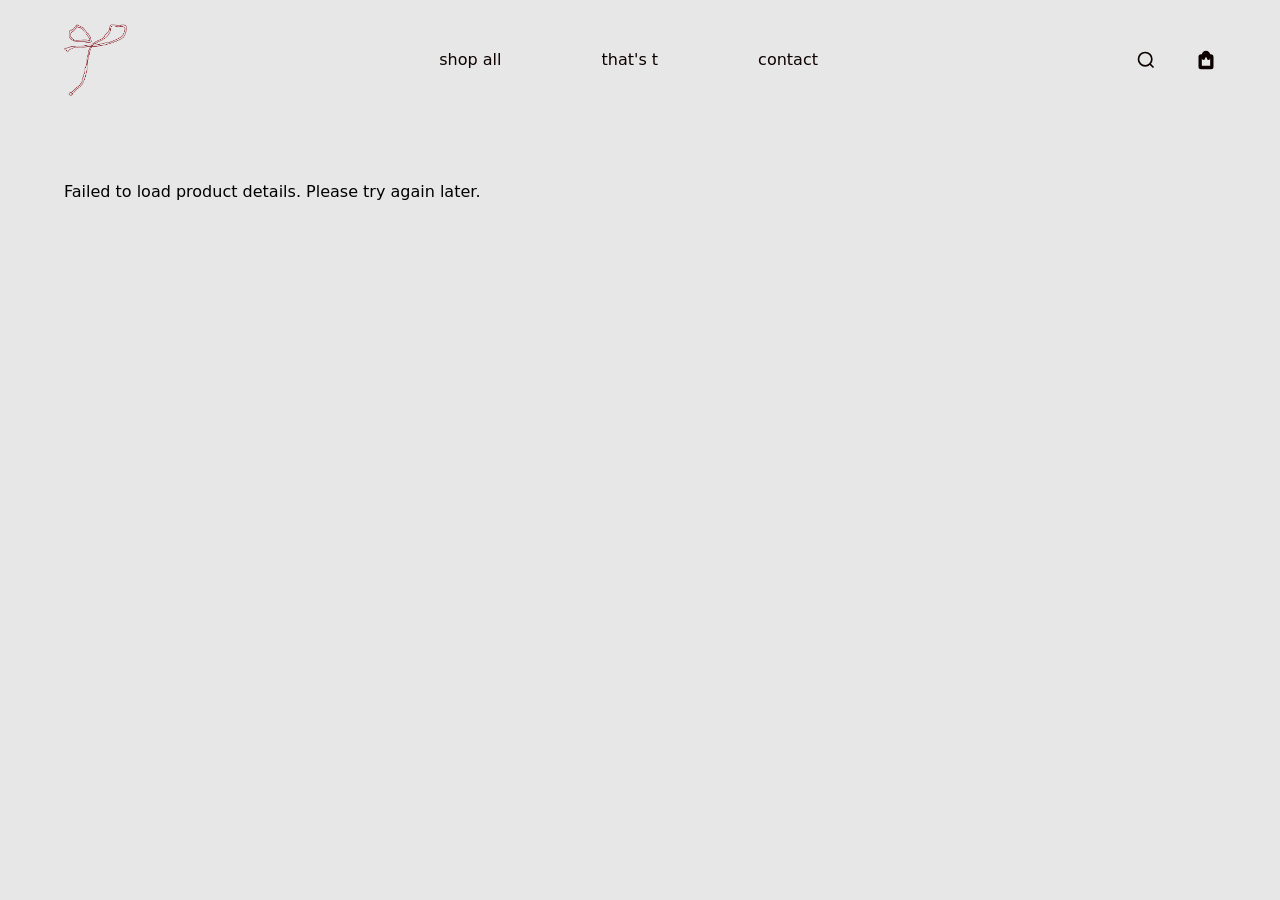
<file: product.html>
<!DOCTYPE html>
<html lang="en">
<head>
    <meta charset="UTF-8">
    <meta name="viewport" content="width=device-width, initial-scale=1.0">
    <title>Product Details | That's T</title>
    <link rel="stylesheet" href="./CSS/product.css">
     
    <!-- GSAP scripts here --> 
</head>
<body>
     <!-- Navigation Bar -->
    <header class="navbar">
        <a href="index.html" class="logo-container">
            <img src="../Assets/images/Logo.png" alt="Logo" alt="Brand Logo" class="brand-logo" />
        </a>

        <nav class="nav-links">
            <div class="dropdown-wrap">
                <a href="shop.html" class="nav-item shop-link">shop all</a>
                <div class="dropdown-menu">
                    <a href="shop.html?category=tops">tops</a>
                    <a href="shop.html?category=skirts">skirts</a>
                    <a href="shop.html?category=dresses">dresses</a>
                </div>
            </div>

            <a href="about.html" class="nav-items"> that's t</a>
            <a href="contact.html" class="nav-item"> contact</a>
        </nav>

        <div class="nav-actions">
            <div class="search-container" id="search-container">
                <input type="text" id="global-search-input" placeholder="search" class="search-input" />
                <button class="icon-btn" id="search-toggle-btn" aria-label="Search">
                    <svg viewBox="0 0 24 24" width="20" height="20" fill="none" stroke="currentColor" stroke-width="2">
                        <circle cx="11" cy="11" r="8"></circle>
                        <line x1="21" y1="21" x2="16.65" y2="16.65"></line>
                    </svg>
                </button>
            </div>

            <button class="icon-btn" aria-label="Bag">
                <svg class="icon" viewBox="0 0 24 24" width="20" height="20"><path fill="none" stroke="currentColor" stroke-width="2" d="M18 6h-2c0-2.21-1.79-4-4-4S8 3.79 8 6H6c-1.1 0-2 .9-2 2v12c0 1.1.9 2 2 2h12c1.1 0 2-.9 2-2V8c0-1.1-.9-2-2-2zm-6-2c1.1 0 2 .9 2 2h-4c0-1.1.9-2 2-2zm6 16H6V8h2v2c0 .55.45 1 1 1s1-.45 1-1V8h4v2c0 .55.45 1 1 1s1-.45 1-1V8h2v12z"/></svg>
            </button>
        </div>  
    </header>
    <main> 

    <!--Product details main section-->
    <main class="product-detail-main">
        <div class="product-detail-container" id="product-detail-container">
            <!--JS dynamically generated content-->
            <div class="loading-state">Loading piece details...</div>
        </div>
    </main>

    <script src="./JS/product.js"></script>

</body>
</html>
</file>
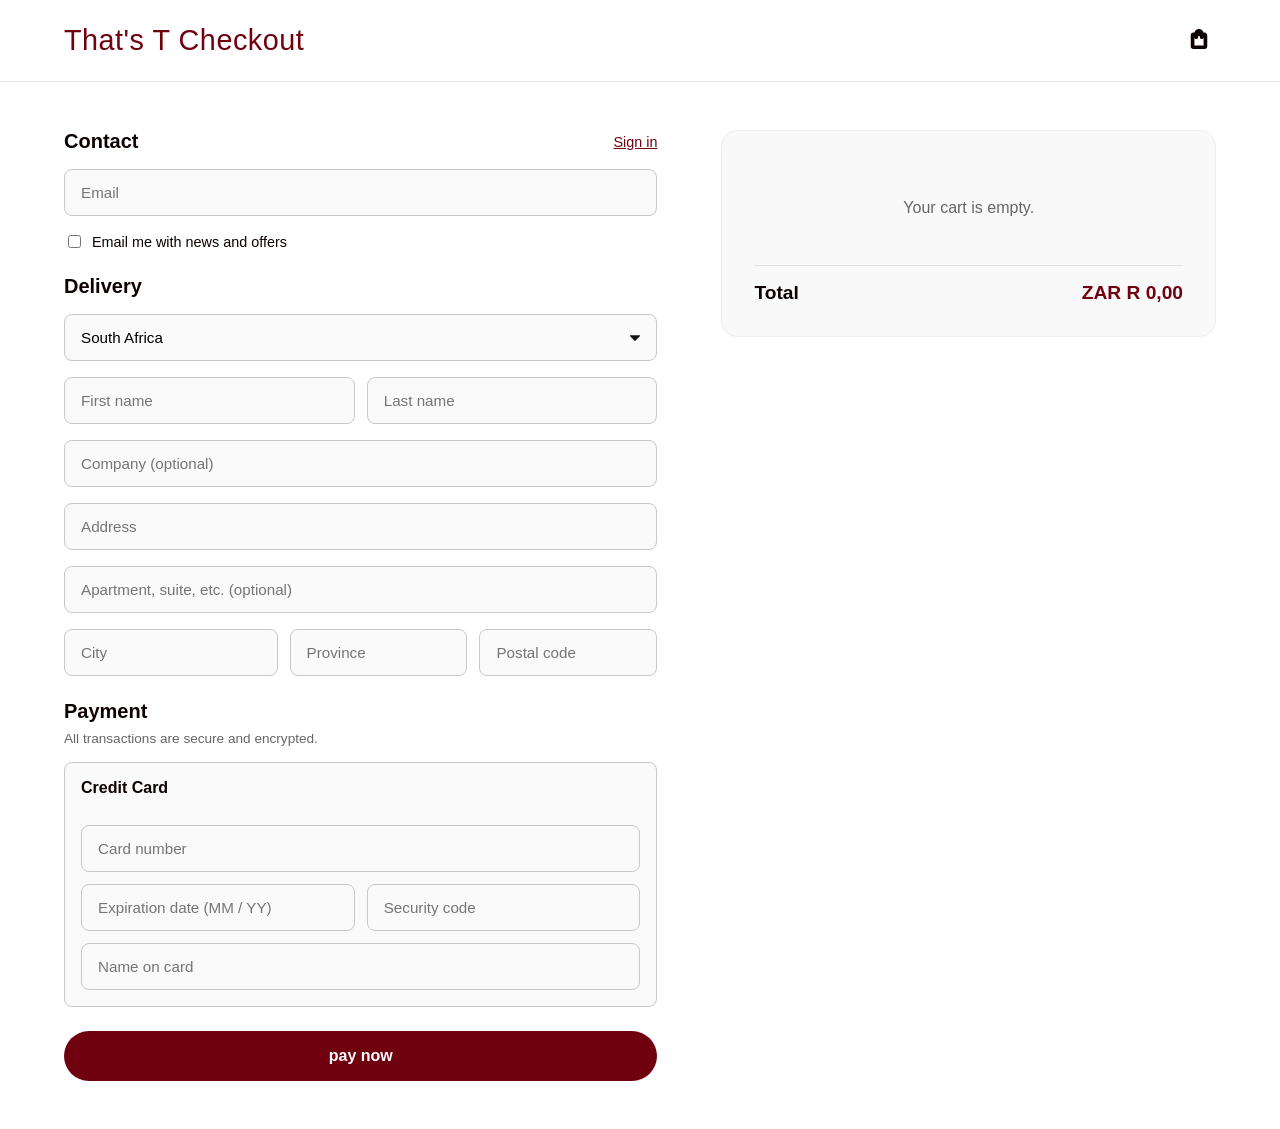
<file: Pages/checkout.html>
<!DOCTYPE html>
<html lang="en">
<head>
    <meta charset="UTF-8">
    <meta name="viewport" content="width=device-width, initial-scale=1.0">
    <title> Checkout | That's T </title>
    <link rel="stylesheet" href="../CSS/checkout.css">

    <script src="https://cdnjs.cloudflare.com/ajax/libs/gsap/3.12.5/gsap.min.js" defer></script>
</head>
<body>

    <!-- Page Transition Curtains -->
    <div class="curtain curtain-left"></div>
    <div class="curtain curtain-right"></div>

    <!-- Cursor dash line Element -->
    <div class="cursor-dash"></div>

    <header class="checkout-header">
        <a href="../index.html" class="checkout-brand">That's T Checkout</a>
        <button class="icon-btn bag-icon-btn" aria-label="Bag">
            <svg class="icon" viewBox="0 0 24 24" width="22" height="22"><path fill="none" stroke="currentColor" stroke-width="2" d="M18 6h-2c0-2.21-1.79-4-4-4S8 3.79 8 6H6c-1.1 0-2 .9-2 2v12c0 1.1.9 2 2 2h12c1.1 0 2-.9 2-2V8c0-1.1-.9-2-2-2zm-6-2c1.1 0 2 .9 2 2h-4c0-1.1.9-2 2-2zm6 16H6V8h2v2c0 .55.45 1 1 1s1-.45 1-1V8h4v2c0 .55.45 1 1 1s1-.45 1-1V8h2v12z"/></svg>
        </button>
    </header>

    <!-- Main Checkout Container (Split Left / Right) -->
    <main class="checkout-main">
        
        <!-- Left Column: Form Details -->
        <div class="checkout-form-col">
            <form id="checkout-form" onsubmit="event.preventDefault(); alert('Order placed successfully! This is a demo checkout page.');">
                
                <!-- Contact Section -->
                <div class="checkout-section">
                    <div class="section-header-row">
                        <h2 class="checkout-section-title">Contact</h2>
                        <span class="sign-in-text">Sign in</span>
                    </div>
                    <div class="form-group">
                        <input type="email" placeholder="Email" class="checkout-input" required />
                    </div>
                    <div class="checkbox-group">
                        <input type="checkbox" id="news-checkbox" />
                        <label for="news-checkbox">Email me with news and offers</label>
                    </div>
                </div>

                <!-- Delivery Section -->
                <div class="checkout-section">
                    <h2 class="checkout-section-title">Delivery</h2>
                    
                    <div class="form-group">
                        <select class="checkout-input checkout-select">
                            <option value="South Africa">South Africa</option>
                        </select>
                    </div>

                    <div class="form-row-dual">
                        <input type="text" placeholder="First name" class="checkout-input" required />
                        <input type="text" placeholder="Last name" class="checkout-input" required />
                    </div>

                    <div class="form-group">
                        <input type="text" placeholder="Company (optional)" class="checkout-input" />
                    </div>

                    <div class="form-group">
                        <input type="text" placeholder="Address" class="checkout-input" required />
                    </div>

                    <div class="form-group">
                        <input type="text" placeholder="Apartment, suite, etc. (optional)" class="checkout-input" />
                    </div>

                    <div class="form-row-triple">
                        <input type="text" placeholder="City" class="checkout-input" required />
                        <input type="text" placeholder="Province" class="checkout-input" required />
                        <input type="text" placeholder="Postal code" class="checkout-input" required />
                    </div>
                </div>

                <!-- Payment Section -->
                <div class="checkout-section">
                    <h2 class="checkout-section-title">Payment</h2>
                    <p class="payment-subtitle">All transactions are secure and encrypted.</p>
                    
                    <div class="payment-box">
                        <div class="payment-method-header">
                            <span>Credit Card</span>
                        </div>
                        <div class="form-group" style="margin-top: 16px;">
                            <input type="text" placeholder="Card number" class="checkout-input" />
                        </div>
                        <div class="form-row-dual">
                            <input type="text" placeholder="Expiration date (MM / YY)" class="checkout-input" />
                            <input type="text" placeholder="Security code" class="checkout-input" />
                        </div>
                        <div class="form-group">
                            <input type="text" placeholder="Name on card" class="checkout-input" />
                        </div>
                    </div>
                </div>

                <!-- Pay Now Button -->
                <button type="submit" class="btn primary-btn pay-now-btn">Pay now</button>
            </form>
        </div>

        <!-- Right Column: Order Summary (Injected via JS) -->
        <div class="checkout-summary-col">
            <div class="summary-card" id="checkout-summary-container">
                <!-- Dynamic Cart Items Rendered Here -->
            </div>
        </div>
    </main>

    <script src="../JS/transition.js"></script>
    <script src="../JS/checkout.js"></script>
</body>
</html>
</file>
<file: CSS/product.css>
/* font */
@font-face {
    font-family: Anton;
    src: url("../Assets/Fonts/Anton-Regular.ttf");
}

/* token Key */
:root {
    --color-burgandy: #70020F;
    --color-yellow-hover: #FFEBA2;
    --color-mercury: #E7E7E7;
    --color-white: #FFFFFF;
    --color-black: #0D0000;

    --font-heading: Anton, sans-serif;
    --font-body: 'Inter', system-ui, -apple-system, sans-serif;

    --border-radius-pill: 50px;
    --border-radius-card: 36px;
    --container-max-width: 1280px;


}

* {
    margin: 0;
    padding: 0;
    box-sizing: border-box;
}

body {
    font-family: var(--font-body);
    background-color: var(--color-mercury);
    color: var(--color-dark-text);
    line-height: 1.5;
    overflow-x: hidden;
}

a {
    text-decoration: none;
    color: inherit;
}

img {
    max-width: 100%;
    display: block;
}

.hero-bow {
  width: 180px;
  height: auto;
  opacity: 0.85;
  will-change: transform;
}

.split-char,
.title-char {
  display: inline-block;
  will-change: transform, opacity, color;
}

/* Buttons */

.btn {
    display: inline-block;
    padding: 10px 28px;
    font-size: 0.95rem;
    font-weight: 500;
    border-radius: var(--border-radius-pill);
    border: none;
    cursor: pointer;
    position: relative;
    overflow: hidden;
    z-index: 1;
    text-align: center;
    transition: color 0.3s ease;
}

.btn ::before {
  content: '';
  position: absolute;
  top: 0;
  left: -100%;
  width: 100%;
  height: 100%;
  background-color: var(--color-yellow-hover);
  transition: transform 0.4s cubic-bezier(0.65, 0, 0.35, 1);
  z-index: -1;
}

.btn:hover::before {
    transform: translateX(100%);
}

.primary-btn {
  background-color: var(--color-burgandy);
  color: var(--color-white);
}

.primary-btn:hover {
  background-color: var(--color-yellow-hover);
  color: var(--color-black);
}

.secondary-btn {
  background-color: var(--color-mercury);
  color: var(--color-black);
}

.secondary-btn:hover {
  background-color: var(--color-yellow-hover);
  color: var(--color-black);
}

/* curatin styling */

.curtain {
  position: fixed;
  top: 0;
  width: 50vw;
  height: 100vh;
  background-color: var(--color-burgandy, #70020F);
  z-index: 9999;
  pointer-events: none;
  will-change: transform;
}

.curtain-left {
  left: 0;
}

.curtain-right {
  right: 0;
}


/* cursor dash line */
.cursor-dash {
  position: fixed;
  top: 0;
  left: 0;
  width: 12px;
  height: 4px;
  background: var(--color-yellow-hover, #FFEBA2); 
  border-radius: 2px;
  pointer-events: none;
  z-index: 9998; /* Sits just beneath your curtains (9999) */
  transform: translate(-50%, -50%);
  will-change: transform, opacity;
}


/* Navigation Bar */
.navbar {
    display: flex;
    justify-content: space-between;
    align-items: center;
    padding: 24px 64px;
    background-color: transparent;
    /* lock the naivagtion bar to the user scoll */
    position: sticky;
    top: 0;
    z-index: 100;
}

.brand-logo {
  height: 72px;
  width: auto;
}


.nav-links {
  display: flex;
  gap: 100px;
  align-items: center;
}

.dropdown-wrap {
  position: relative;
}

.shop-link,
.nav-link-underline {
  position: relative;
  display: inline-block;
}

.nav-underline {
  position: absolute;
  bottom: -4px;
  left: 0;
  width: 100%;
  height: 2px;
  background-color: var(--color-burgandy);
  transform: scaleX(0);
  transform-origin: left center;
  will-change: transform;
}

.dropdown-menu {
  position: absolute;
  top: 100%;
  left: 0;
  padding-top: 12px;
  display: flex;
  flex-direction: column;
  gap: 10px;
  background-color: transparent;
  padding: 16px 24px;
  box-shadow: 0 10px 25px rgba(0, 0, 0, 0.05);
  opacity: 0;
  visibility: hidden;
  transform: translateY(-8px);
  transition: all 0.25s cubic-bezier(0.16, 1, 0.3, 1);
  min-width: 140px;
}

.dropdown-wrap:hover .dropdown-menu {
  opacity: 1;
  visibility: visible;
  transform: translateY(0);
}

.dropdown-menu a {
  font-size: 0.95rem;
  color: var(--color-black);
  text-decoration: none;
  transition: color 0.2s ease, transform 0.2s ease;
}

.dropdown-menu a:hover {
  color: var(--color-burgundy);
  transform: translateX(4px);
}


.nav-links a {
    font-size: 16px;
    font-weight: 500;
    color: var(--color-black);
    transition: color 0.2s ease;
}

.nav-links a:hover {
    color: var(--color-burgandy);
}

.mobile-menu-toggle {
  display: none;
}

/* mobile response navigation page */

.mobile-nav-overlay {
  position: fixed;
  top: 80px;
  left: 0;
  width: 100vw;
  height: calc(100svh - 80px);
  background-color: transparent;
  z-index: 90;
  display: flex;
  justify-content: center;
  align-items: center;
  padding: 0 12px 12px 12px;
  box-sizing: border-box;
  opacity: 0;
  visibility: hidden;
  transition: opacity 0.3s ease, visibility 0.3s ease;
}

.mobile-nav-overlay.active {
  opacity: 1;
  visibility: visible;
}

.mobile-nav-content-box {
  position: relative;
  width: calc(100% - 24px);
  height: calc(100% - 24px);
  background-color: var(--color-burgandy);
  border: 2px solid var(--color-yellow-hover);
  border-radius: 0;
  display: flex;
  flex-direction: column;
  justify-content: center;
  align-items: center;
  padding: 24px;
  overflow: hidden;
  box-sizing: border-box;
}

.mobile-nav-close-btn {
  position: absolute;
  top: 16px;
  left: 16px;
  width: 32px;
  height: 22px;
  border-radius: 50%;
  background-color: rgba(255, 255, 255, 0.9);
  border: 1px solid #70020F;
  color: var(--color-burgandy);
  display: flex;
  align-items: center;
  justify-content: center;
  cursor: pointer;
  padding: 0;
  z-index: 10;
}

.mobile-nav-bg-bow {
  position: absolute;
  top: 52%;
  left: 50%;
  transform: translate(-50%, -50%);
  width: 280px;
  height: auto;
  opacity: 0.85;
  filter: brightness(0) invert(1);
  pointer-events: none;
  z-index: 1;
}

.mobile-nav-links-stack {
  position: relative;
  z-index: 2;
  display: flex;
  flex-direction: column;
  align-items: center;
  gap: 36px;
  text-align: center;
}

.mobile-nav-link {
  font-family: var(--font-heading, serif);
  font-size: 2.2rem;
  color: var(--color-mercury);
  text-decoration: none;
  letter-spacing: 0.5px;
  transition: opacity 0.2s ease;
}

.mobile-nav-link:hover {
  opacity: 0.75;
}

/* search button */
.nav-actions {
  display: flex;
  align-items: center;
  gap: 40px;
}

.search-container {
  display:flex; 
  align-items: center;
  position: relative
}

.search-input {
  width: 0;
  opacity: 0;
  padding: 0px;
  border: 3px solid var(--color-burgandy);
  border-radius: 50px;
  background-color: var(--color-mercury);
  font-size: 0.9rem;
  outline: none;
  transition: width 0.3s cubic-bezier(0.16, 1, 0.3, 1), opacity 0.2s ease, padding 0.3s ease;
}

.search-input.active {
  width: 220px;
  opacity: 1;
  padding: 8px 16px 8px 20px;
  margin-right: -36px;
}

.icon-btn {
  background: none;
  border: none;
  cursor: pointer;
  color: var(--color-black);
  display: flex;
  align-items: center;
  justify-content: center;
}

.icon-btn:hover {
  color: var(--color-burgandy);
}

* dropdown menu for search */

.search-container {
  position: relative;
}

.search-dropdown-results {
  position: absolute;
  top: calc(100% + 12px);
  right: 0;
  width: 280px;
  max-height: 340px;
  overflow-y: auto;
  background-color: var(--color-mercury, #E7E7E7);
  border: 2px solid var(--color-burgandy, #70020F);
  border-radius: 20px;
  box-shadow: 0 10px 30px rgba(0, 0, 0, 0.12);
  display: flex;
  flex-direction: column;
  gap: 12px;
  padding: 12px;
  z-index: 1000;
  opacity: 0;
  visibility: hidden;
  transform: translateY(-8px);
  transition: all 0.25s cubic-bezier(0.16, 1, 0.3, 1);
}

.search-dropdown-results.active {
  opacity: 1;
  visibility: visible;
  transform: translateY(0);
}

.search-result-item {
  display: flex;
  align-items: center;
  gap: 12px;
  padding: 8px;
  border-radius: 12px;
  background-color: #ffffff;
  text-decoration: none;
  color: var(--color-black, #0D0000);
  transition: background-color 0.2s ease, transform 0.2s ease;
}

.search-result-item:hover {
  background-color: var(--color-yellow-hover, #FFEBA2);
  transform: translateX(-2px);
}

.search-result-img {
  width: 50px;
  height: 60px;
  border-radius: 8px;
  object-fit: cover;
  background-color: #f0f0f0;
  flex-shrink: 0;
}

.search-result-info {
  display: flex;
  flex-direction: column;
  gap: 2px;
}

.search-result-title {
  font-size: 0.85rem;
  font-weight: 600;
  color: var(--color-burgandy, #70020F);
  line-height: 1.2;
}

.search-result-price {
  font-size: 0.8rem;
  font-weight: 600;
  color: var(--color-black, #0D0000);
}


/* Side Cart/ Bag */

.cart-overlay {
  position: fixed;
  top: 0;
  left: 0;
  width: 100vw;
  height: 100vh;
  background-color: rgba(0, 0, 0, 0.4);
  backdrop-filter: blur(3px);
  z-index: 10000;
  opacity: 0;
  visibility: hidden;
  transition: opacity 0.3s ease, visibility 0.3s ease;
}

.cart-overlay.active {
  opacity: 1;
  visibility: visible;
}

.cart-drawer {
  position: fixed;
  top: 0;
  right: -100%;
  width: 38vw;
  min-width: 360px;
  max-width: 480px;
  height: 100vh;
  background-color: var(--color-mercury);
  color: var(--color-black);
  z-index: 10001;
  display: flex;
  flex-direction: column;
  box-shadow: -10px 0 30px rgba(0, 0, 0, 0.1);
  transition: right 0.4s cubic-bezier(0.16, 1, 0.3, 1);
}

.cart-drawer.active {
  right: 0;
}

.cart-header {
  display: flex;
  align-items: center;
  justify-content: space-between;
  padding: 32px 32px 24px 32px;
}

.cart-close-btn {
  background: none;
  border: 1px solid var(--color-black, #0D0000);
  border-radius: 50%;
  width: 36px;
  height: 36px;
  display: flex;
  align-items: center;
  justify-content: center;
  cursor: pointer;
  transition: background 0.2s ease, color 0.2s ease;
}

.cart-close-btn:hover {
  background-color: var(--color-yellow-hover);
  color: var(--color-black);
}

.cart-title {
  font-family: var(--font-heading, Anton, sans-serif);
  font-size: 2rem;
  color: var(--color-burgandy, #70020F);
  letter-spacing: 0.5px;
}

.cart-body {
  flex: 1;
  overflow-y: auto;
  padding: 0 32px;
}

/* Empty State */
.cart-empty-state {
  display: flex;
  flex-direction: column;
  align-items: center;
  justify-content: center;
  height: 100%;
  text-align: center;
  gap: 20px;
  color: #666;
  padding-bottom: 60px;
}

.cart-empty-state p {
  font-size: 0.95rem;
  line-height: 1.4;
}

/* Cart Items List */
.cart-item-list {
  display: flex;
  flex-direction: column;
  gap: 24px;
  padding-bottom: 24px;
}

.cart-item {
  display: flex;
  gap: 16px;
  align-items: center;
  position: relative;
  padding-bottom: 20px;
  border-bottom: 1px solid #E5E5E5;
}

.cart-item-img-wrap {
  width: 85px;
  height: 105px;
  border-radius: 12px;
  overflow: hidden;
  background-color: #F0F0F0;
  flex-shrink: 0;
}

.cart-item-img-wrap img {
  width: 100%;
  height: 100%;
  object-fit: cover;
}

.cart-item-details {
  flex: 1;
  display: flex;
  flex-direction: column;
  gap: 4px;
}

.cart-item-title {
  font-size: 0.95rem;
  font-weight: 600;
  color: var(--color-burgandy, #70020F);
}

.cart-item-price {
  font-size: 0.9rem;
  font-weight: 600;
  color: var(--color-black, #0D0000);
}

.cart-item-size {
  font-size: 0.85rem;
  color: #666;
  text-transform: uppercase;
}

.cart-item-remove {
  background: none;
  border: none;
  cursor: pointer;
  color: var(--color-burgandy, #70020F);
  padding: 4px;
  display: flex;
  align-items: center;
  transition: transform 0.2s ease;
}

.cart-item-remove:hover {
  transform: scale(1.15);
}

/* Cart Footer */
.cart-footer {
  padding: 24px 32px 32px 32px;
  border-top: 1px solid #a7a7a7;
  background-color: #E7E7E7;
}

.cart-subtotal-row {
  display: flex;
  justify-content: space-between;
  align-items: center;
  font-size: 1rem;
  font-weight: 600;
  margin-bottom: 20px;
}

.cart-checkout-btn, .cart-shop-btn {
  display: block;
  width: 100%;
  padding: 16px;
  background-color: var(--color-burgandy, #70020F);
  color: var(--color-white, #FFFFFF);
  border: none;
  border-radius: 50px;
  font-size: 1rem;
  font-weight: 600;
  text-align: center;
  cursor: pointer;
  text-transform: lowercase;
  transition: background-color 0.2s ease, transform 0.2s ease;
}

.cart-checkout-btn:hover, .cart-shop-btn:hover {
  background-color: var(--color-yellow-hover, #FFEBA2);
  color: var(--color-black, #0D0000);
}

/* Bag Icon Badge */
.bag-icon-btn {
  position: relative;
  padding: 6px;
}

.bag-icon-btn svg {
  width: 24px;
  height: 24px;
}

.bag-badge {
  position: absolute;
  bottom: -2px;
  right: 2px;
  background-color: var(--color-yellow-hover);
  color: var(--color-black);
  font-size: 0.7rem;
  font-weight: 700;
  width: 18px;
  height: 18px;
  border-radius: 50%;
  display: flex;
  align-items: center;
  justify-content: center;
  opacity: 0;
  transform: scale(0);
  transition: transform 0.2s cubic-bezier(0.175, 0.885, 0.32, 1.275), opacity 0.2s ease;
}

.bag-badge.visible {
  opacity: 1;
  transform: scale(1);
}

/* Product details styling */

.product-detail-main {
    padding: 60px 64px;
    max-width: 1300px;
    margin: 0 auto;
}

.product-detail-grid {
    display: grid;
    grid-template-columns: 1.1fr 1.2fr;
    gap: 64px;
    align-items: center;
}

/* left column - product images */
.gallery-section { 
    display: flex;
    align-items: center;
    justify-content: space-between;
    position: relative;
    max-width: 500px;
    margin: 0 auto;
}

.gallery-main-wrap {
    width: 100%;
    aspect-ratio: 4/5;
    border-radius: 24px;
    overflow: hidden;
    background-color: var(--color-white);
    position: relative;
}

.gallery-main-wrap img {
    width: 100%;
    height: 100%;
    object-fit: cover;
    transition: opacity 0.3s ease;
}

.gallery-arrow {
    background: none;
    border: none;
    font-size: 2rem;
    cursor: pointer;
    color: var(--color-black);
    padding: 0 16px;
    transition: transform 0.2s ease, color 0.2s ease;
}

.gallery-arrow:hover {
    color: var(--color-yellow-hover);
    border-radius: 50%;
    transform: scale(1.05);
}

.gallery-dots {
    display:flex;
    justify-content: center;
    gap: 8px;
    margin-top: 16px;
}

.gallery-dot {
    width: 8px;
    height: 8px;
    border-radius: 50%;
    background-color: rgba(0, 0, 0, 0.35);
    transition: background-color 0.3s ease;
}

.gallery-dot.active {
    background-color: var(--color-burgandy);
}

/* right column - product info */

.product-info-section {
    display: flex;
    flex-direction: column;
    align-items: flex-end;
    text-align: right;
    gap: 20px;
}

.prod-detail-title {
    font-size: 2.5rem;
    color: var(--color-black);
    line-height: 1.1;
}

.prod-detail-price {
    font-size: 1.4rem;
    font-weight: 600;
    color: var(--color-black);
}

.prod-detail-desc {
    font-size: 1rem;
    color: var(--color-black);
    line-height: 1.6;
    max-width: 450px;
}

/* Size selection */

.size-selector-wrap {
    margin-top: 10px;
    display: flex;
    flex-direction: column;
    align-items: flex-end;
    gap: 8px;
}

.size-label {
    font-size: 0.85rem;
    color: var(--color-black);
    text-transform: lowercase; 
}

.size-buttons {
    display: flex;
    gap: 12px;
}

.size-btn {
  width: 44px;
  height: 44px;
  border-radius: 50%;
  border: 1px solid #0D0000;
  background-color: #E7E7E7;
  color: var(--color-black);
  font-size: 0.95rem;
  font-weight: 500;
  cursor: pointer;
  transition: all 0.2s ease;
}

.size-btn:hover {
  background-color: var(--color-yellow-hover);
  color: var(--color-black);
  border-color: var(--color-black);
}

/* Size active state */

.size-btn.active {
  background-color: var(--color-burgandy);
  color: var(--color-white);
  border-color: var(--color-black);
}

/* Add to bag button */

.add-to-bag-btn {
  margin-top: 12px;
  width: 100%;
  max-width: 320px;
  padding: 16px 24px;
  background-color: var(--color-burgandy);
  color: var(--color-white);
  border: none;
  border-radius: 50px;
  font-size: 1rem;
  font-weight: 600;
  cursor: pointer;
  text-transform: lowercase;
  transition: background-color 0.2s ease, transform 0.2s ease;
}

.add-to-bag-btn:hover {
  background-color: var(--color-yellow-hover);
  color: var(--color-black);
  transform: translateY(-2px);
}

/* mobile responsive layouts */
@media screen and (max-width: 768px) {
  /*nav bar styling */
  .navbar {
    padding: 16px 20px;
    position: sticky;
    top: 0;
  }

  .brand-logo {
    height: 48px;
  }

  .nav-links {
    display: none;
  }

  .mobile-menu-toggle {
    display: flex;
    flex-direction: column;
    justify-content: space-between;
    width: 24px;
    height: 18px;
    background: none;
    border: none;
    cursor: pointer;
    position: absolute;
    left: 50%;
    transform: translateX(-50%);
    z-index: 105;
  }

  .mobile-menu-toggle span {
    display: block;
    width: 100%;
    height: 2px;
    background-color: var(--color-black);
    border-radius: 2px;
  }

  .nav-actions {
    gap: 16px;
  }

  /* main container */

  .product-detail-main {
    padding: 16px 20px 48px 20px;
  }

  .product-detail-grid {
    display: flex;
    flex-direction: column;
    gap: 24px;
    align-items: flex-start;
  }

  .gallery-section {
    width: 100%;
    max-width: 100%;
    margin: 0;
    display: block;
  }

  .gallery-arrow {
    display: none !important;
  }

  .gallery-main-wrap {
    border-radius: 24px;
    aspect-ratio: 4/5;
    width: 100%;
    touch-action: pan-y;
  }

  .gallery-dots {
    justify-content: flex-start;
    margin-top: 12px;
  }

  .product-info-section {
    width: 100%;
    display: flex;
    flex-direction: column;
    align-items: flex-start !important;
    text-align: left !important;
    gap: 14px;
  }

  .prod-detail-title {
    font-size: 1.8rem;
    line-height: 1.15;
    text-align: left !important;
  }

  .prod-detail-price {
    font-size: 1.25rem;
    font-weight: 600;
    text-align: left !important;
    width: 100%;
  }

  .prod-detail-desc {
    font-size: 0.95rem;
    line-height: 1.5;
    text-align: left !important;
    max-width: 100%;
  }

  .size-selector-wrap {
    margin-top: 24px;
    align-items: flex-start;
    width: 100%;
  }

  .size-buttons {
    justify-content: flex-start;
    gap: 10px;
  }

  .size-btn {
    width: 52px;
    height: 30px;
    border-radius: 50px;
    font-size: 0.85rem
  }

  .add-to-bag-btn {
    margin-top: 12px;
    width: 100%;
    max-width: 260px;
    align-self: flex-start;
    padding: 14px 12px;
  }
}
</file>
<file: CSS/checkout.css>
/* --- Checkout Page Styles --- */
body {
    background-color: #ffffff;
    color: #0D0000;
    font-family: var(--font-body, sans-serif);
    margin: 0;
    padding: 0;
}

.checkout-header {
    display: flex;
    justify-content: space-between;
    align-items: center;
    padding: 24px 64px;
    border-bottom: 1px solid #e5e5e5;
}

.checkout-brand {
    font-family: var(--font-heading, Anton, sans-serif);
    font-size: 1.8rem;
    color: var(--color-burgandy, #70020F);
    text-decoration: none;
    letter-spacing: 0.5px;
}

.icon-btn {
    background: none;
    border: none;
    cursor: pointer;
    color: #0D0000;
}

/* main column */
.checkout-main {
    display: grid;
    grid-template-columns: 1.2fr 1fr;
    max-width: 1280px;
    margin: 0 auto;
    padding: 48px 64px;
    gap: 64px;
}

.checkout-form-col {
    display: flex;
    flex-direction: column;
    gap: 32px;
}

.checkout-section {
    display: flex;
    flex-direction: column;
    gap: 16px;
    margin-bottom: 24px;
}

.section-header-row {
    display: flex;
    justify-content: space-between;
    align-items: center;
}

.checkout-section-title {
    font-size: 1.25rem;
    font-weight: 600;
    color: #0D0000;
    margin: 0;
}

.sign-in-text {
    font-size: 0.9rem;
    color: #70020F;
    cursor: pointer;
    text-decoration: underline;
}

.form-group {
    width: 100%;
}

.form-row-dual {
    display: grid;
    grid-template-columns: 1fr 1fr;
    gap: 12px;
}

.form-row-triple {
    display: grid;
    grid-template-columns: 1.2fr 1fr 1fr;
    gap: 12px;
}

.checkout-input {
    width: 100%;
    padding: 14px 16px;
    border: 1px solid #c8c8c8;
    border-radius: 8px;
    font-size: 0.95rem;
    outline: none;
    background-color: #fafafa;
    box-sizing: border-box;
    transition: border-color 0.2s ease;
}

.checkout-input:focus {
    border-color: #70020F;
    background-color: #fff;
}

.checkout-select {
    appearance: none;
    background-image: url("data:image/svg+xml;charset=US-ASCII,%3Csvg%20xmlns%3D%22http%3A%2F%2Fwww.w3.org%2F2000%2Fsvg%22%20width%3D%22292.4%22%20height%3D%22292.4%22%3E%3Cpath%20fill%3D%22%23131313%22%20d%3D%22M287%2069.4a17.6%2017.6%200%200%200-13-5.4H18.4c-5%200-9.3%201.8-12.9%205.4A17.6%2017.6%200%200%200%200%2082.2c0%205%201.8%209.3%205.4%2012.9l128%20127.9c3.6%203.6%207.8%205.4%2012.8%205.4s9.2-1.8%2012.8-5.4L287%2095c3.5-3.5%205.4-7.8%205.4-12.8%200-5-1.9-9.2-5.5-12.8z%22%2F%3E%3C%2Fsvg%3E");
    background-repeat: no-repeat;
    background-position: right 16px center;
    background-size: 10px;
}

.checkbox-group {
    display: flex;
    align-items: center;
    gap: 8px;
    font-size: 0.9rem;
}

.payment-subtitle {
    font-size: 0.85rem;
    color: #666;
    margin: -8px 0 0 0;
}

.payment-box {
    border: 1px solid #c8c8c8;
    border-radius: 8px;
    padding: 16px;
    background-color: #fafafa;
    display: flex;
    flex-direction: column;
    gap: 12px;
}

.payment-method-header {
    font-weight: 600;
    font-size: 0.95srem;
}

.pay-now-btn {
    width: 100%;
    padding: 16px;
    background-color: #70020F;
    color: #fff;
    border: none;
    border-radius: 50px;
    font-size: 1rem;
    font-weight: 600;
    cursor: pointer;
    text-transform: lowercase;
    transition: background-color 0.2s ease;
}

.pay-now-btn:hover {
    background-color: #FFEBA2;
    color: #0D0000;
}

/* right column */

.checkout-summary-col {
    background-color: #f9f9f9;
    padding: 32px;
    border-radius: 16px;
    border: 1px solid #eee;
    height: fit-content;
}

.summary-items-list {
    display: flex;
    flex-direction: column;
    gap: 20px;
    max-height: 350px;
    overflow-y: auto;
    padding-bottom: 20px;
    border-bottom: 1px solid #e0e0e0;
}

.summary-item {
    display: flex;
    align-items: center;
    gap: 16px;
    position: relative;
}

.summary-item-img-wrap {
    width: 64px;
    height: 78px;
    border-radius: 8px;
    overflow: hidden;
    background-color: #eee;
    flex-shrink: 0;
    border: 1px solid #ddd;
}

.summary-item-img-wrap img {
    width: 100%;
    height: 100%;
    object-fit: cover;
}

.summary-item-badge {
    position: absolute;
    top: -6px;
    left: 52px;
    background-color: #333;
    color: #fff;
    font-size: 0.7rem;
    font-weight: 700;
    width: 18px;
    height: 18px;
    border-radius: 50%;
    display: flex;
    align-items: center;
    justify-content: center;
}

.summary-item-details {
    flex: 1;
    display: flex;
    flex-direction: column;
    gap: 2px;
}

.summary-item-title {
    font-size: 0.9rem;
    font-weight: 600;
}

.summary-item-size {
    font-size: 0.8rem;
    color: #666;
    text-transform: uppercase;
}

.summary-item-price {
    font-size: 0.9rem;
    font-weight: 600;
}

.summary-totals {
    display: flex;
    flex-direction: column;
    gap: 12px;
    margin-top: 20px;
}

.summary-row {
    display: flex;
    justify-content: space-between;
    align-items: center;
    font-size: 0.95rem;
}

.summary-row.total-row {
    font-size: 1.2rem;
    font-weight: 700;
    border-top: 1px solid #e0e0e0;
    padding-top: 16px;
    margin-top: 8px;
}

.summary-row.total-row span:last-child {
    color: #70020F;
}

/* mobile response */
@media screen and (max-width: 768px) {
    .checkout-header {
        padding: 16px 20px;
    }
    .checkout-main {
        grid-template-columns: 1fr;
        padding: 24px 20px;
        gap: 32px;
    }

    .checkout-summary-col {
        order: -1;
    }
}
</file>
